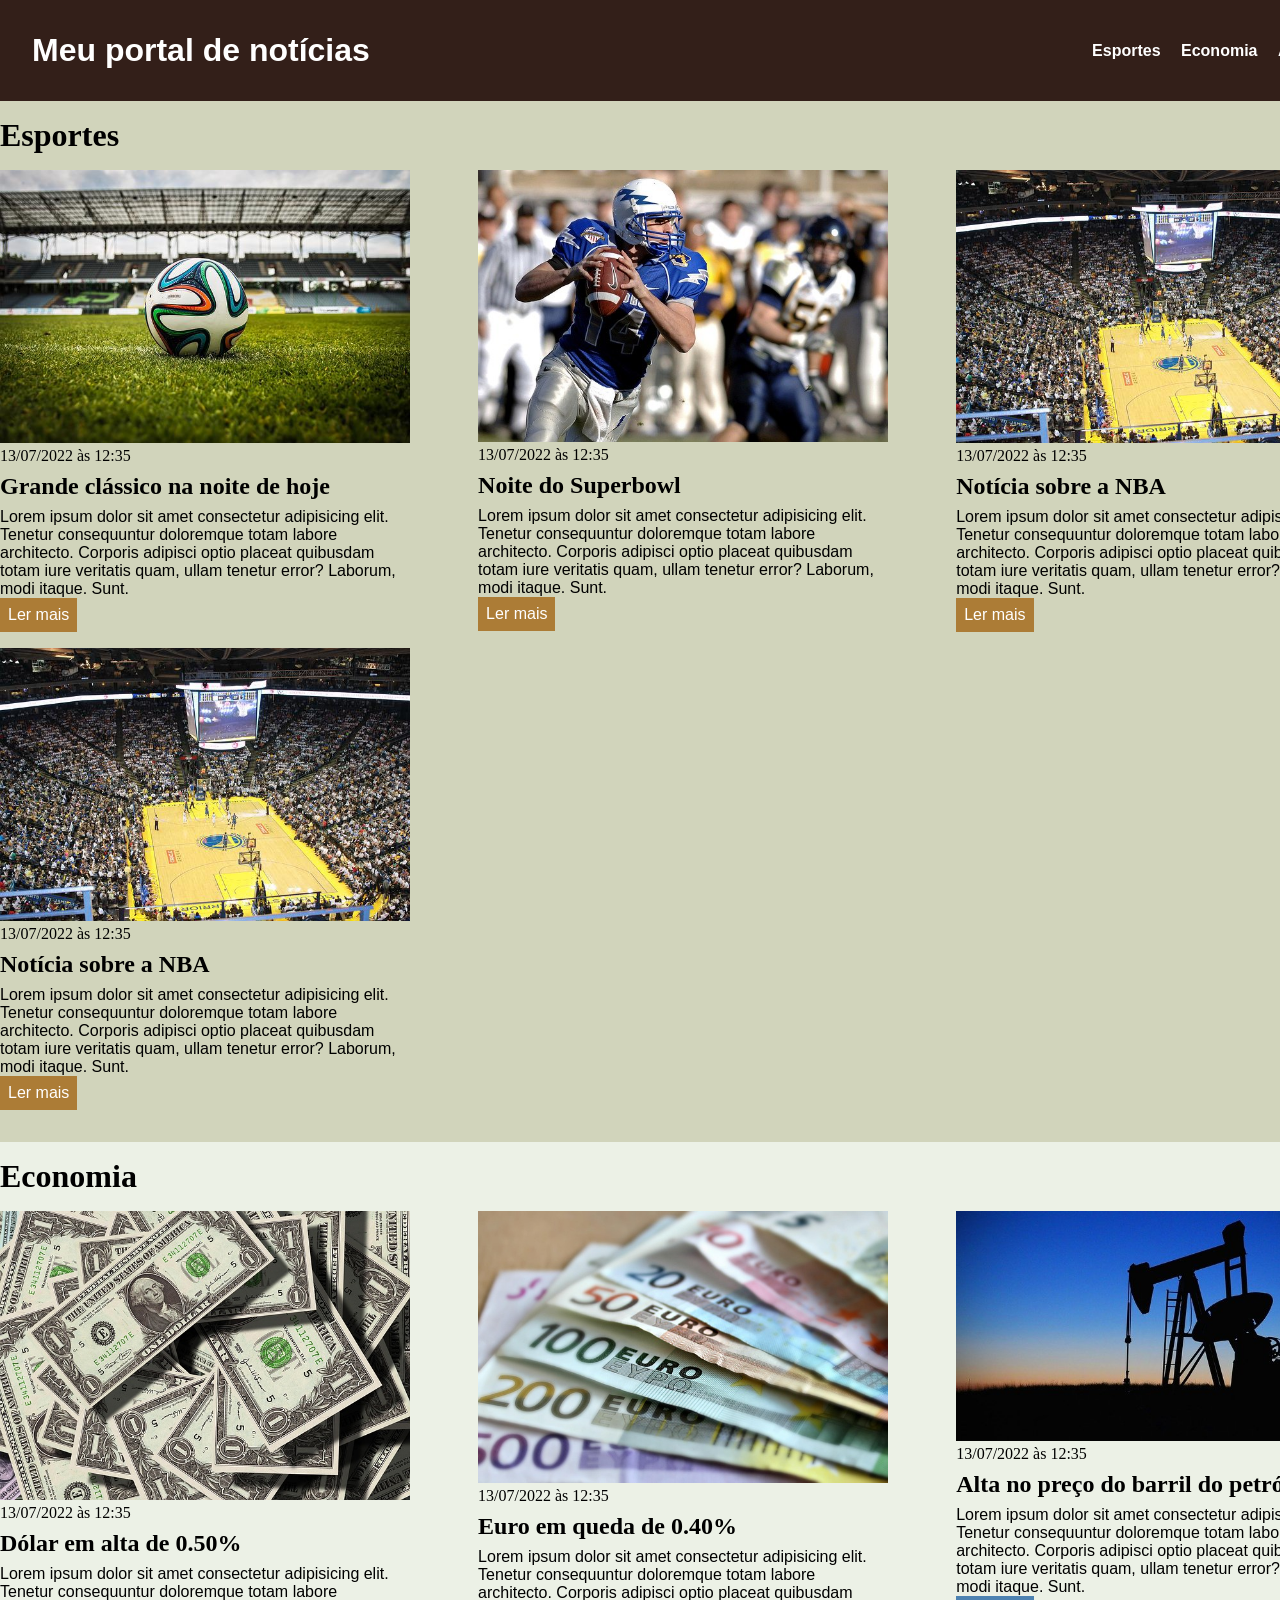
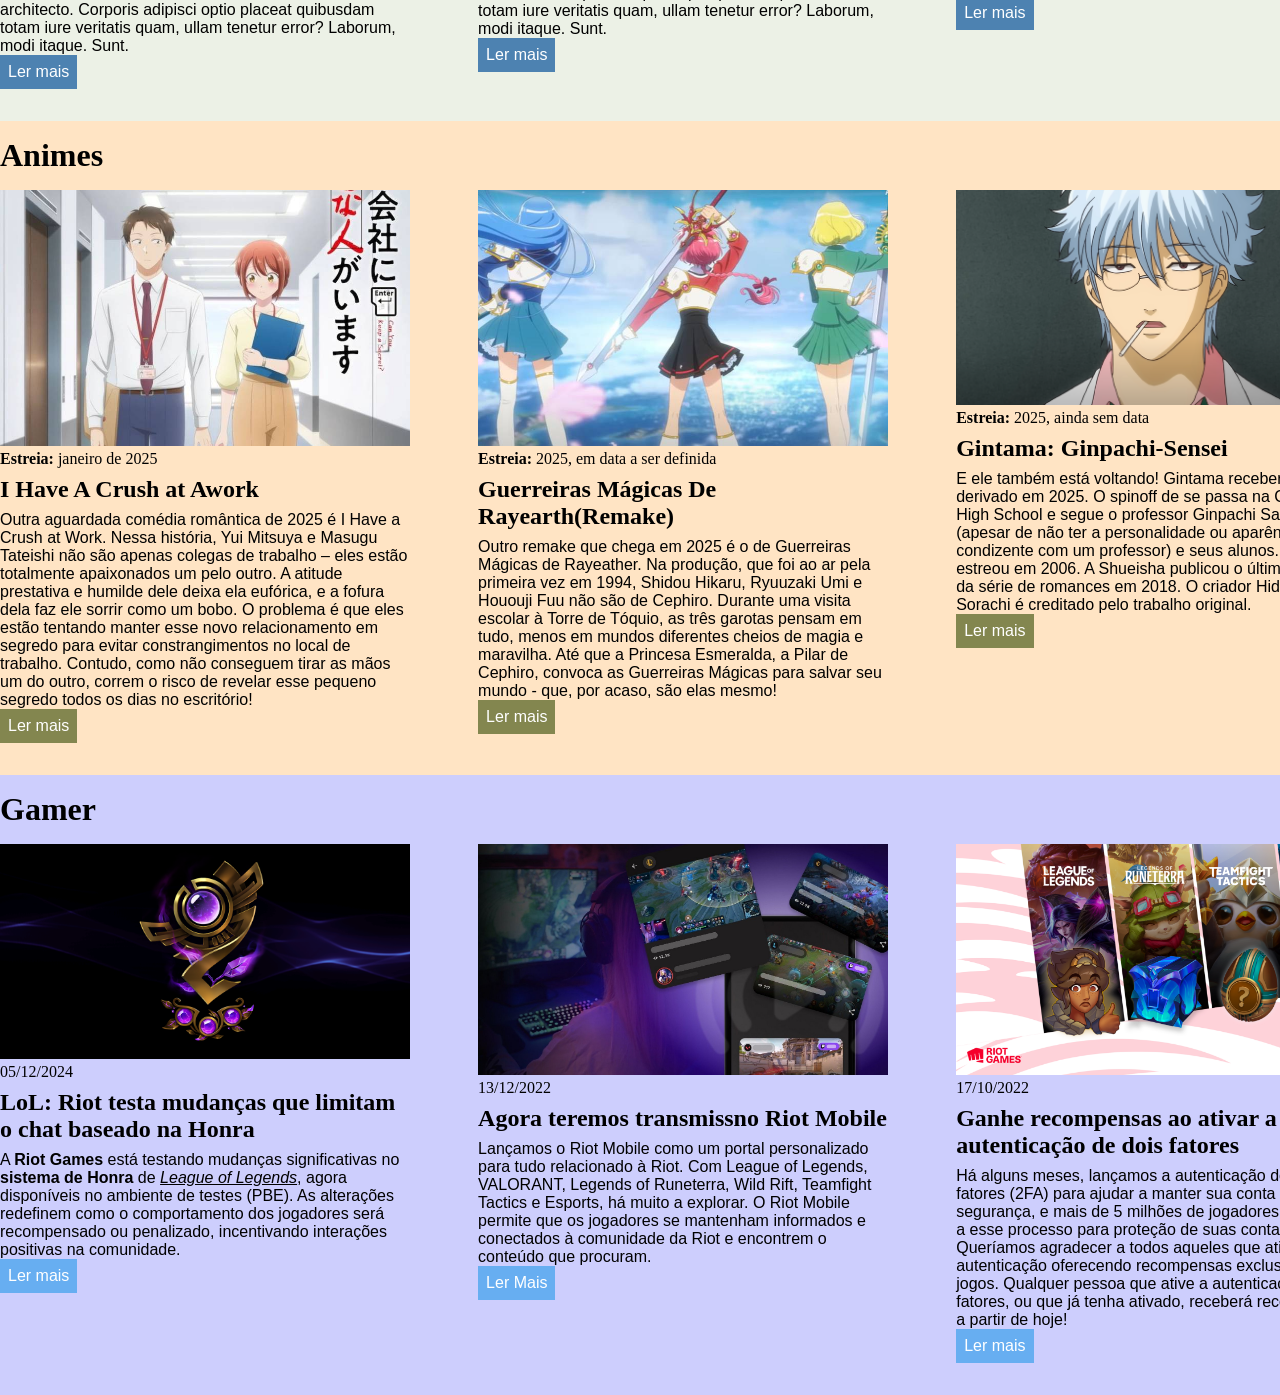
<file: index.html>
<!DOCTYPE html>
<html lang="pt-BR">
<head>
    <meta charset="UTF-8">
    <meta http-equiv="X-UA-Compatible" content="IE=edge">
    <meta name="viewport" content="width=device-width, initial-scale=1.0">
    <title>Meu portal de notícias</title>
    <link rel="stylesheet" href="style.css">
</head>
<body>
    <header>
        <div class="container">
            <h1>Meu portal de notícias</h1>
            <nav>
                <ul>
                    <li>
                        <a href="#sports" title="Ir para a seção de esportes">Esportes</a>
                    </li>
                    <li>
                        <a href="#economy" title="Ir para a seção de notícias">Economia</a>
                    </li>
                    <li>
                        <a href="#anime" title="Ir para a seção de notícias">Anime</a>
                    </li>
                    <li>
                        <a href="#gamer" title="Ir para a seção de notícias">Gamer</a>
                    </li>
                </ul>
            </nav>
        </div>
    </header>
    <section id="sports">
        <div class="container">
            <h2>Esportes</h2>
            <div class="articles">
                <article>
                    <img src="./imagens/futebol.jpg" alt="Bola de futebol no gramado" />
                    <header>
                        <time>13/07/2022 às 12:35</time>
                    </header>
                    <h3>Grande clássico na noite de hoje</h3>
                    <p>
                        Lorem ipsum dolor sit amet consectetur adipisicing elit. Tenetur consequuntur doloremque totam labore architecto. Corporis adipisci optio placeat quibusdam totam iure veritatis quam, ullam tenetur error? Laborum, modi itaque. Sunt.
                    </p>
                    <a href="#" title="Leia a notícia completa">Ler mais</a>
                </article>
                <article>
                    <img src="./imagens/futebol-americano.jpg" alt="Jogador de futebol americano correndo com a bola na mão" />
                    <header>
                        <time>13/07/2022 às 12:35</time>
                    </header>
                    <h3>Noite do Superbowl</h3>
                    <p>
                        Lorem ipsum dolor sit amet consectetur adipisicing elit. Tenetur consequuntur doloremque totam labore architecto. Corporis adipisci optio placeat quibusdam totam iure veritatis quam, ullam tenetur error? Laborum, modi itaque. Sunt.
                    </p>
                    <a href="#" title="Leia a notícia completa">Ler mais</a>
                </article>
                <article>
                    <img src="./imagens/basquete.jpg" title="Vista aérea de uma quadra de basquete" />
                    <header>
                        <time>13/07/2022 às 12:35</time>
                    </header>
                    <h3>Notícia sobre a NBA</h3>
                    <p>
                        Lorem ipsum dolor sit amet consectetur adipisicing elit. Tenetur consequuntur doloremque totam labore architecto. Corporis adipisci optio placeat quibusdam totam iure veritatis quam, ullam tenetur error? Laborum, modi itaque. Sunt.
                    </p>
                    <a href="#" title="Leia a notícia completa">Ler mais</a>
                </article>
                <article>
                    <img src="./imagens/basquete.jpg" title="Vista aérea de uma quadra de basquete" />
                    <header>
                        <time>13/07/2022 às 12:35</time>
                    </header>
                    <h3>Notícia sobre a NBA</h3>
                    <p>
                        Lorem ipsum dolor sit amet consectetur adipisicing elit. Tenetur consequuntur doloremque totam labore architecto. Corporis adipisci optio placeat quibusdam totam iure veritatis quam, ullam tenetur error? Laborum, modi itaque. Sunt.
                    </p>
                    <a href="#" title="Leia a notícia completa">Ler mais</a>
                </article>
            </div>
        </div>
    </section>
    <section id="economy">
        <div class="container">
            <h2>Economia</h2>
            <div class="articles">
                <article>
                    <img src="./imagens/dolares.jpg" alt="Muitos dólares" />
                    <header>
                        <time>13/07/2022 às 12:35</time>
                    </header>
                    <h3>Dólar em alta de 0.50%</h3>
                    <p>
                        Lorem ipsum dolor sit amet consectetur adipisicing elit. Tenetur consequuntur doloremque totam labore architecto. Corporis adipisci optio placeat quibusdam totam iure veritatis quam, ullam tenetur error? Laborum, modi itaque. Sunt.
                    </p>
                    <a href="#" title="Leia a notícia completa">Ler mais</a>
                </article>
                <article>
                    <img src="./imagens/euro.jpg" alt="Várias notas de euro" />
                    <header>
                        <time>13/07/2022 às 12:35</time>
                    </header>
                    <h3>Euro em queda de 0.40%</h3>
                    <p>
                        Lorem ipsum dolor sit amet consectetur adipisicing elit. Tenetur consequuntur doloremque totam labore architecto. Corporis adipisci optio placeat quibusdam totam iure veritatis quam, ullam tenetur error? Laborum, modi itaque. Sunt.
                    </p>
                    <a href="#" title="Leia a notícia completa">Ler mais</a>
                </article>
                <article>
                    <img src="./imagens/petroleo.jpg" alt="Extração de petróleo" />
                    <header>
                        <time>13/07/2022 às 12:35</time>
                    </header>
                    <h3>Alta no preço do barril do petróleo</h3>
                    <p>
                        Lorem ipsum dolor sit amet consectetur adipisicing elit. Tenetur consequuntur doloremque totam labore architecto. Corporis adipisci optio placeat quibusdam totam iure veritatis quam, ullam tenetur error? Laborum, modi itaque. Sunt.
                    </p>
                    <a href="#" title="Leia a notícia completa">Ler mais</a>
                </article>
            </div>
        </div>
    </section>
    <section id="anime">
        <div class="container">
            <h2>Animes</h2>
            <div class="articles">
                <article>
                    <img src="./imagens/i have a crush at work.jpg" alt="imagem romantica"/>
                    <header>
                        <time><strong>Estreia:</strong> janeiro de 2025</time>
                    </header>
                    <h3>I Have A Crush at Awork</h3>
                    <p>Outra aguardada comédia romântica de 2025 é I Have a Crush at Work. Nessa história, Yui Mitsuya e Masugu Tateishi não são apenas colegas de trabalho – eles estão totalmente apaixonados um pelo outro. A atitude prestativa e humilde dele deixa ela eufórica, e a fofura dela faz ele sorrir como um bobo. O problema é que eles estão tentando manter esse novo relacionamento em segredo para evitar constrangimentos no local de trabalho. Contudo, como não conseguem tirar as mãos um do outro, correm o risco de revelar esse pequeno segredo todos os dias no escritório!</p>
                    <a href="#" title="Leia a notícia completa">Ler mais</a>
                </article>
                <article>
                    <img src="./imagens/guerreiras magicas.jpg" alt="guerreiras magicas"/>
                    <header>
                        <time><strong>Estreia:</strong> 2025, em data a ser definida</time>
                    </header>
                    <h3>Guerreiras Mágicas De Rayearth(Remake)</h3>
                    <p>Outro remake que chega em 2025 é o de Guerreiras Mágicas de Rayeather. Na produção, que foi ao ar pela primeira vez em 1994, Shidou Hikaru, Ryuuzaki Umi e Hououji Fuu não são de Cephiro. Durante uma visita escolar à Torre de Tóquio, as três garotas pensam em tudo, menos em mundos diferentes cheios de magia e maravilha. Até que a Princesa Esmeralda, a Pilar de Cephiro, convoca as Guerreiras Mágicas para salvar seu mundo - que, por acaso, são elas mesmo!</p>
                    <a href="=#" title="Leia a notícia completa">Ler mais</a>
                </article>
                <article>
                    <img src="./imagens/gintama.png" alt="imagem do ginpachi(gintama)"/>
                    <header>
                        <time><strong>Estreia:</strong> 2025, ainda sem data</time>
                    </header>
                    <h3>Gintama: Ginpachi-Sensei</h3>
                    <p>E ele também está voltando! Gintama receberá um novo derivado em 2025. O spinoff de se passa na Gintama High School e segue o professor Ginpachi Sakata (apesar de não ter a personalidade ou aparência condizente com um professor) e seus alunos. A história estreou em 2006. A Shueisha publicou o último volume da série de romances em 2018. O criador Hideaki Sorachi é creditado pelo trabalho original.</p>
                    <a href="#" title="Leia a notícia completa">Ler mais</a>
                </article>
            </div>
        </div>
    </section>
    <section id="gamer">
        <div class="container">
            <h2>Gamer</h2>
            <div class="articles">
                <article>
                    <img src="./imagens/honra-riot.png" alt="Honra do League of legends">
                    <header>
                        <time>05/12/2024</time>
                    </header>
                    <h3>LoL: Riot testa mudanças que limitam o chat baseado na Honra</h3>
                    <p>A <strong>Riot Games</strong> está testando mudanças significativas no <strong>sistema de Honra</strong> de <a class="pri" href="https://www.leagueoflegends.com" target="_blank"><em>League of Legends</em></a>, agora disponíveis no ambiente de testes (PBE). As alterações redefinem como o comportamento dos jogadores será recompensado ou penalizado, incentivando interações positivas na comunidade.</p>
                    <a href="#" title="Leia a notícia completa">Ler mais</a>
                </article>
                <article>
                    <img src="./imagens/decluttered.jpg" alt="decluttred"/>
                    <header>
                        <time>13/12/2022</time>
                    </header>
                    <h3>Agora teremos transmissno Riot Mobile</h3>
                    <p>Lançamos o Riot Mobile como um portal personalizado para tudo relacionado à Riot. Com League of Legends, VALORANT, Legends of Runeterra, Wild Rift, Teamfight Tactics e Esports, há muito a explorar. O Riot Mobile permite que os jogadores se mantenham informados e conectados à comunidade da Riot e encontrem o conteúdo que procuram.</p>
                    <a href="#" title="Leia a notícia completa>">Ler Mais</a>
                </article>
                <article>
                    <img src="./imagens/riot-games.png" alt="Imagem da riot"/>
                    <header>
                        <time>17/10/2022</time>
                    </header>
                    <h3>Ganhe recompensas ao ativar a autenticação de dois fatores</h3>
                    <p>Há alguns meses, lançamos a autenticação de dois fatores (2FA) para ajudar a manter sua conta da Riot em segurança, e mais de 5 milhões de jogadores já aderiram a esse processo para proteção de suas contas. Queríamos agradecer a todos aqueles que ativaram a autenticação oferecendo recompensas exclusivas nos jogos. Qualquer pessoa que ative a autenticação de dois fatores, ou que já tenha ativado, receberá recompensas a partir de hoje!</p>
                    <a href="#" title="Leia a notícia completa">Ler mais</a>
                </article>
            </div>
        </div>
    </section>
</body>
</html>
</file>
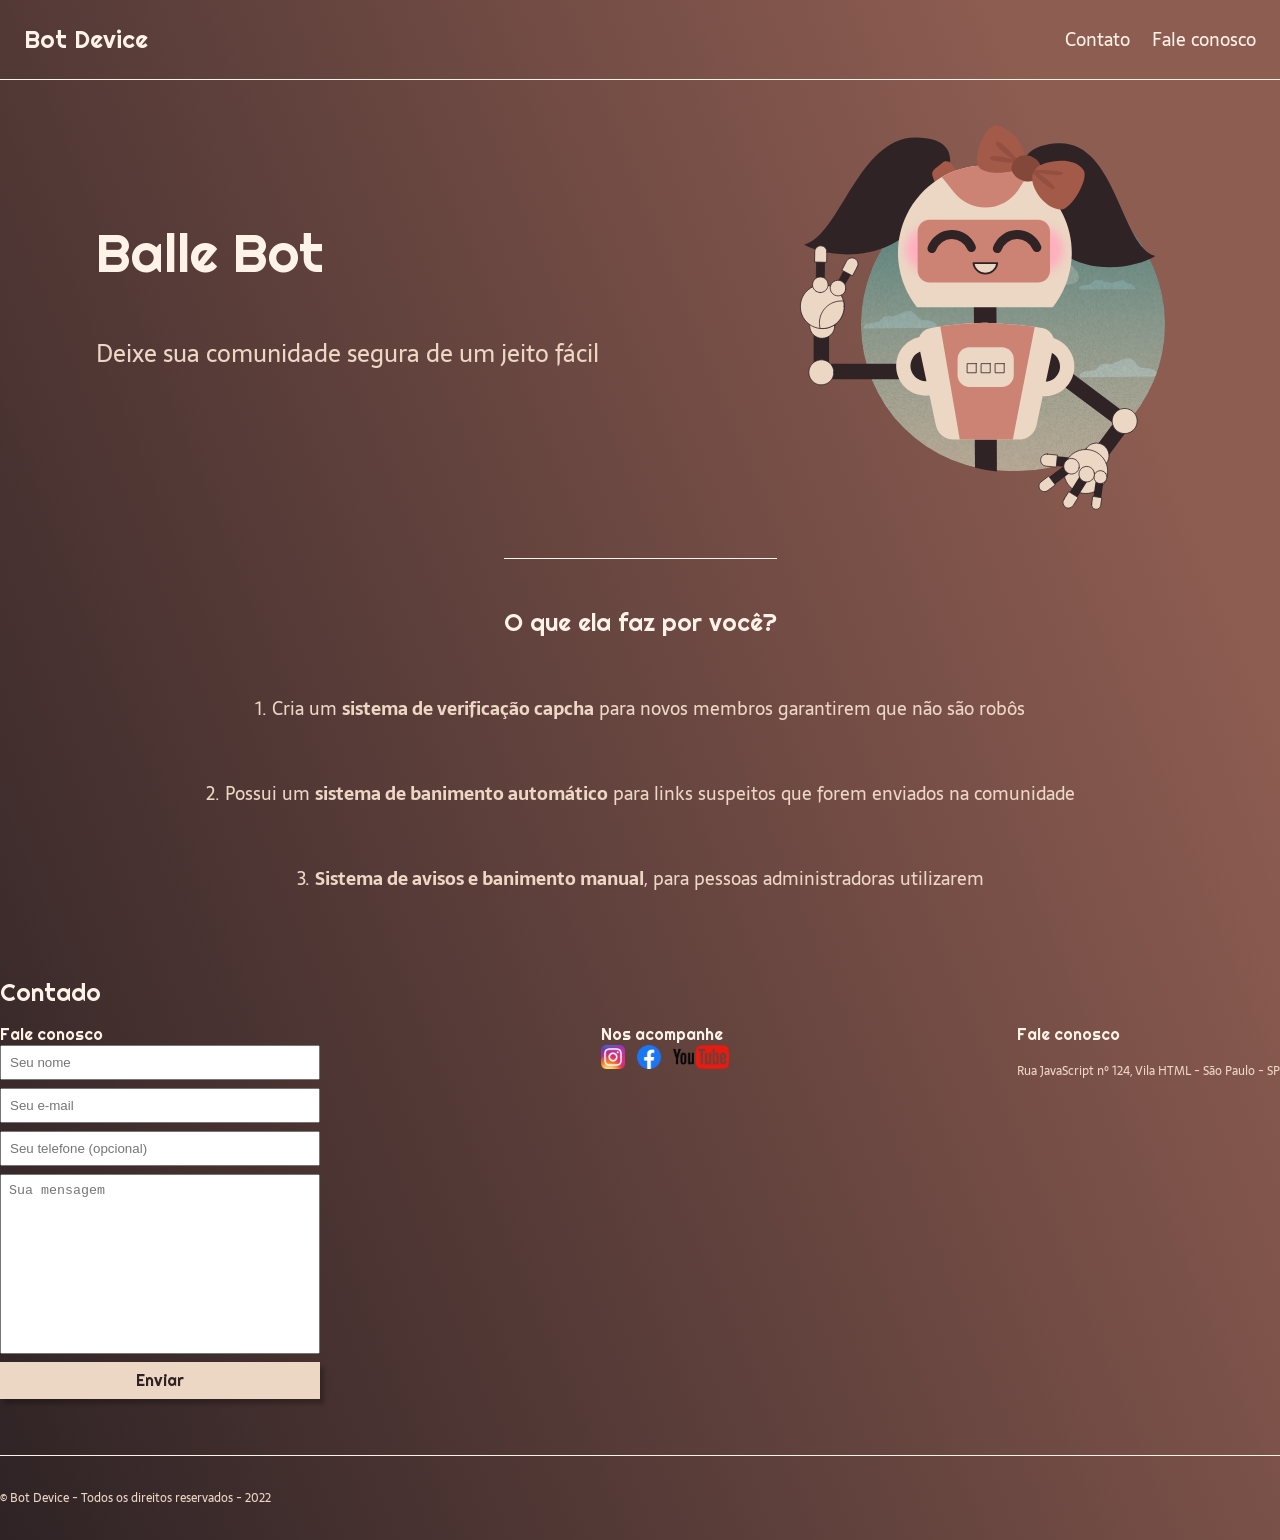
<file: projeto01_bot_device/index.html>
<!DOCTYPE html>
<html lang="pt-br">
<head>
    <meta charset="UTF-8">
    <meta name="viewport" content="width=device-width, initial-scale=1.0">
    <title>Bot device</title>
    <link rel="stylesheet" href="./main.css">
</head>
<body>
    <header class="cabecalho">
        <div class="container">
            <h1 class="cabecalho-titulo">Bot Device</h1>
            <nav class="cabecalho-menu">
                <ul>
                    <li>
                        <a class="menu-item" href="#contact">Contato</a>
                    </li>
                    <li>
                        <a class="menu-item" href="#contact">Fale conosco</a>
                    </li>
                </ul>
            </nav>
        </div>
    </header>
    <main class="conteudo">
        <section class="conteudo-principal">
            <div class="conteudo-principal-escrito">
                <h2 class="conteudo-principal-escrito-titulo">Balle Bot</h2>
                <h3 class="conteudo-principal-escrito-subtitulo">Deixe sua comunidade segura de um jeito fácil</h3>
            </div>
            <img class="conteudo-principal-escrito-img" src="./Img/BalleBot.svg" alt="Imagem da BalleBot">
        </section>
        <section class="conteudo-secundario">
            <h3 class="conteudo-secundario-titulo">O que ela faz por você?</h3>
            <p class="conteudo-secundario-paragrafo">1. Cria um <strong>sistema de verificação capcha</strong> para novos membros garantirem que não são robôs</p>
            <p class="conteudo-secundario-paragrafo">2. Possui um <strong>sistema de banimento automático</strong> para links suspeitos que forem enviados na comunidade</p>
            <p class="conteudo-secundario-paragrafo">3. <strong>Sistema de avisos e banimento manual</strong>, para pessoas administradoras utilizarem</p>
        </section>
        <section id="contact">
            <div class="container">
                <h2 class="contato">Contado</h2>
                <div class="contact-methods">
                    <div>
                        <h3>Fale conosco</h3>
                        <form>
                            <input type="text" placeholder="Seu nome" required/>
                            <input type="email" placeholder="Seu e-mail" required/>
                            <input type="tel" placeholder="Seu telefone (opcional)"/>
                            <textarea placeholder="Sua mensagem" required></textarea>
                            <button type="submit">Enviar</button>
                        </form>
                    </div>
                    <div>
                        <h3>Nos acompanhe</h3>
                        <ul class="social-links">
                            <li>
                                <a href="#" title="Siga-nos no Instagram">
                                    <img src="./Img/instagram.png" alt="Logo do Instagram"/>
                                </a>
                            </li>
                            <li>
                                <a href="#" title="Siga-nos no facecbook">
                                    <img src="./Img/facebook.png" alt="Logo do facecbook"/>
                                </a>
                            </li>
                            <li>
                                <a href="#" title="Visite nosso canal no youtube">
                                    <img src="./Img/youtube.png" alt="Logo do Youtube"/>
                                </a>
                            </li>
                        </ul>
                    </div>
                    <div>
                        <h3>Fale conosco</h3>
                        <p>Rua JavaScript n° 124, Vila HTML - São Paulo - SP</p>
                    </div>
                </div>
            </div>
        </section>
    </main>
    <footer class="rodape">
        <div class="container">
            <p>
                &copy; Bot Device - Todos os direitos reservados - 2022
            </p>
    </footer>
</body>
</html>
</file>
<file: style.css>
* {
    margin: 0;
    padding: 0;
    box-sizing: border-box;
}

body > header {
    background-color: #331f19;
    color: white;
    font-family: Arial, Helvetica, sans-serif;
    padding: 2rem;
}

header .container{
    display: flex;
    align-items: center;
    justify-content: space-between;
}

header li {
    display: inline;
    margin-left: 16px;
    font-weight: bold;
    margin-left: 16px;
}

header li a {
    color: white;
    text-decoration: none;
}

.container {
    margin: 0 auto;
    width: 1366px;
}

.articles {
    display: flex;
    flex-wrap: wrap;
    justify-content: space-between;
}

.articles article img {
    width: 100%;
}
.articles article {
    width: 30%;
}

section {
    padding: 16px 0;
}

h2{
    font-size: 32px;
}

section h2, .articles article {
    margin-bottom: 1rem;
}

.articles article h3 {
    margin-top: 8px;
    margin-bottom: 8px;
    font-size: 24px;
}

.articles article a {
    color: white;
    padding: 8px;
    display: inline-block;
    text-decoration: none;
}

a:hover, .articles article a:hover {
    text-decoration: underline
}

.articles article p, .articles article a {
    font-family: Arial, Helvetica, sans-serif;
}

#sports {
    background-color: rgb(209, 212, 187);
}

#economy {
    background-color: rgb(236, 241, 230);
}

#anime {
    background-color: bisque;
}

#gamer {
    background-color: rgb(205, 206, 253);
}

#sports .articles article a {
    background-color: rgb(172, 124, 54);
}

#economy .articles article a {
    background-color: rgb(77, 130, 177);
}

#anime .articles article a {
    background-color: rgb(131, 134, 79);
}

#gamer .articles article a {
    background-color: rgb(103, 174, 241);
}

#gamer .articles article .pri {
    padding: 0;
    background-color: rgb(205, 206, 253);
    color: black;
    text-decoration: underline
}
</file>
<file: projeto01_bot_device/main.css>
@import url('https://fonts.googleapis.com/css2?family=Righteous&family=Sarala:wght@400;700&display=swap');

* {
    margin: 0;
    padding: 0;
    box-sizing: border-box;
    text-decoration: none;
}

body {
    font-size: 100%;
    background: linear-gradient(68.15deg, #2f2325, #8e5d52 85.61%);
}

.cabecalho {
    display: flex;
    flex-direction: row;
    align-items: center;
    justify-content: space-around;
    padding: 24px;
}

.cabecalho-titulo {
    font-family: "Righteous", sans-serif;
    font-size: 24px;
    font-weight: 400;
    color: #FFF2E7;
}

.cabecalho-menu {
    display: flex;
    gap: 32px;
}

.menu-item {
    font-family: "Sarala", sans-serif;
    color: #FFF2E7;
    font-weight: 400;
    font-size: 18px;
}

.conteudo {
    margin-bottom: 48px;
    border-top: 0.4px solid #FFF2E7;
}

header nav li {
    display: inline;
    margin-left: 16px;
    font-size: 24px;
}

.container {
    max-width: 1280px;
    width: 100%;
    margin: 0 auto;
}

header .container, section .container {
    display: flex;
    align-items: center;
    justify-content: space-between;
}

section h2 {
    margin-bottom: 16px;
}

.conteudo-principal {
    display: flex;
    flex-direction: row;
    align-items: center;
    justify-content: space-around;
}

.conteudo-principal-escrito {
    display: flex;
    flex-direction: column;
    gap: 32px;
}

.conteudo-principal-escrito-titulo{
    font-family: "Righteous", sans-serif;
    font-size: 54px;
    font-weight: 400;
    color: #FFF2E7;
}

.conteudo-principal-escrito-subtitulo {
    font-family: "Sarala", sans-serif;
    font-weight: 400;
    font-size: 24px;
    color: #ECD6C4;
}

.conteudo-principal-escrito-img {
    height: 430px;
}

.conteudo-secundario {
    display: flex;
    flex-direction: column;
    align-items: center;
    gap: 24px;
    margin-top: 48px;
}

.conteudo-secundario-titulo {
    border-top: 0.4px solid #FFF2E7;
    padding-top: 48px;
    font-family: "Righteous", sans-serif;
    font-weight: 400;
    font-size: 24px;
    color: #FFF2E7;
    margin-bottom: 16px;
}

.conteudo-secundario-paragrafo {
    font-family: "Sarala", sans-serif;
    font-weight: 300;
    font-size: 18px;
    color: #ECD6C4;
}

.social-links img {
    height: 24px;
}

.social-links li {
    display: inline;
    margin-right: 8px;
}

#contact {
    margin-top: 68px;
}

#contact .container {
    display: block;
    margin-top: 48px;
}

.contact-methods {
    display: flex;
    justify-content: space-between;
}

form input, form textarea, form button {
    display: block;
    width: 320px;
    margin-bottom: 8px;
    padding: 8px;
}

form textarea {
    resize: none;
    height: 180px;
}

.contato {
    font-family: "Righteous", sans-serif;
    font-size: 24px;
    font-weight: 400;
    color: #FFF2E7;
}

h3 {
    font-family: "Righteous", sans-serif;
    font-size: 16px;
    font-weight: 400;
    color: #FFF2E7;
}

p {
    color: #FFF2E7;
    font-family: "Sarala", sans-serif;
    font-size: 12px;
}

form button {
    background: #ECD6C4;
    color: #2F2325;
    font-family: "Righteous", sans-serif;
    border: none;
    font-size: 16px;
    font-weight: 400;
    box-shadow: 4px 5px 4px 0px #00000040;
    cursor: pointer;
}

form button:hover {
    background-color: rgba(236, 214, 196, 0.53);
}

input, :focus, textarea {
    outline-color: #8e5d52;
}

.rodape {
    border-top: 0.4px solid #FFF2E7;
    padding: 32px;
}

.rodape, p {
    color: #ecd6c4;
    padding: 16px 0;
    font-weight: 400;
}
</file>
